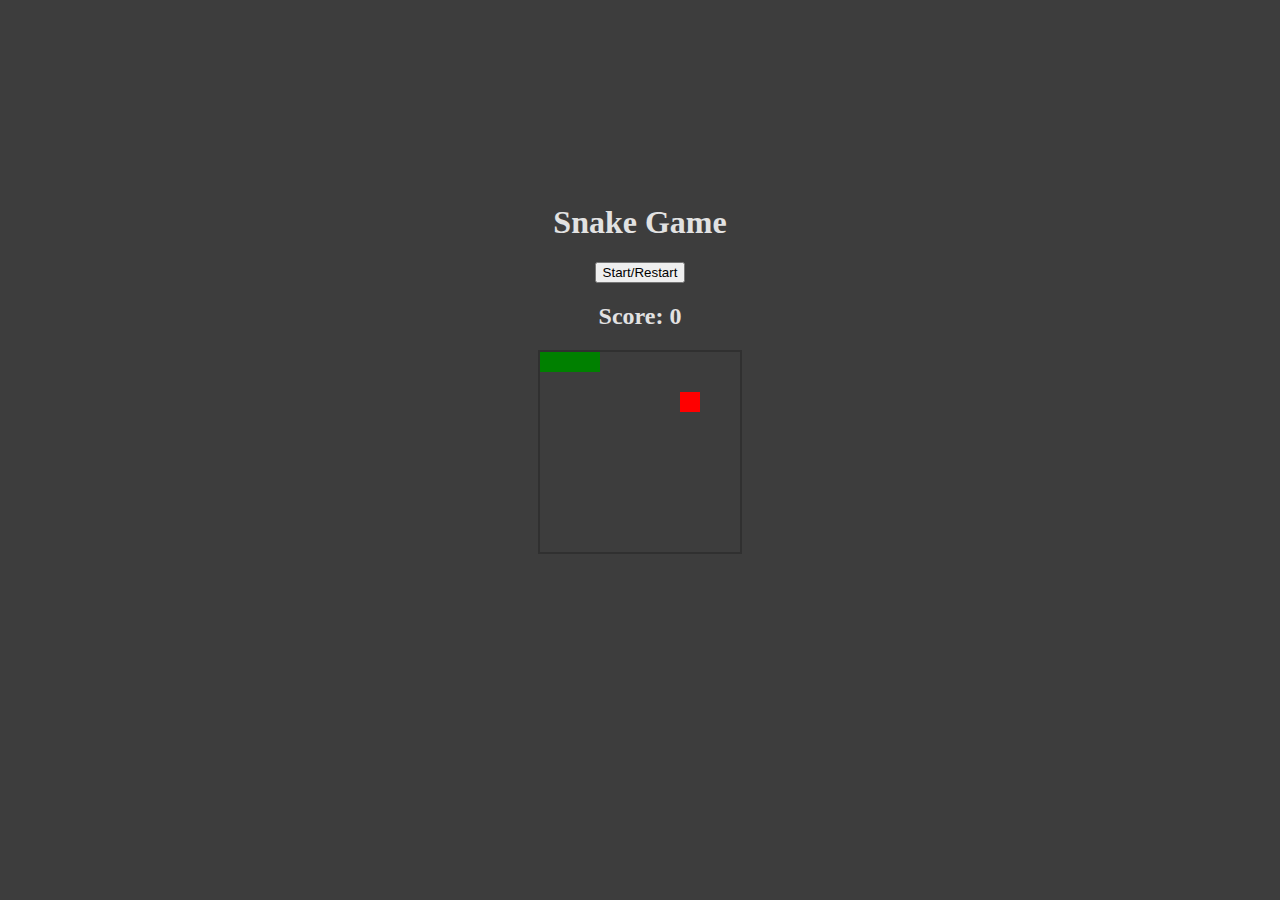
<file: _Module-4_CSSJS-Fundamentals/_snake-game/index.html>
<!DOCTYPE html>
<html lang="en">

<head>
    <meta charset="UTF-8">
    <meta http-equiv="X-UA-Compatible" content="IE=edge">
    <meta name="viewport" content="width=device-width, initial-scale=1.0">
    <link rel="stylesheet" href="css/main.css">
    <title>Snake Game</title>
</head>

<body>
    <div class="master-wrapper">
        <h1 class="main">Snake Game</h1>
        <button class="start">Start/Restart</button>
        <h2>Score: <span id="score">0</span></h2>
        <div class="grid"></div>
    </div>


    <script src="main.js"></script>
</body>

</html>
</file>
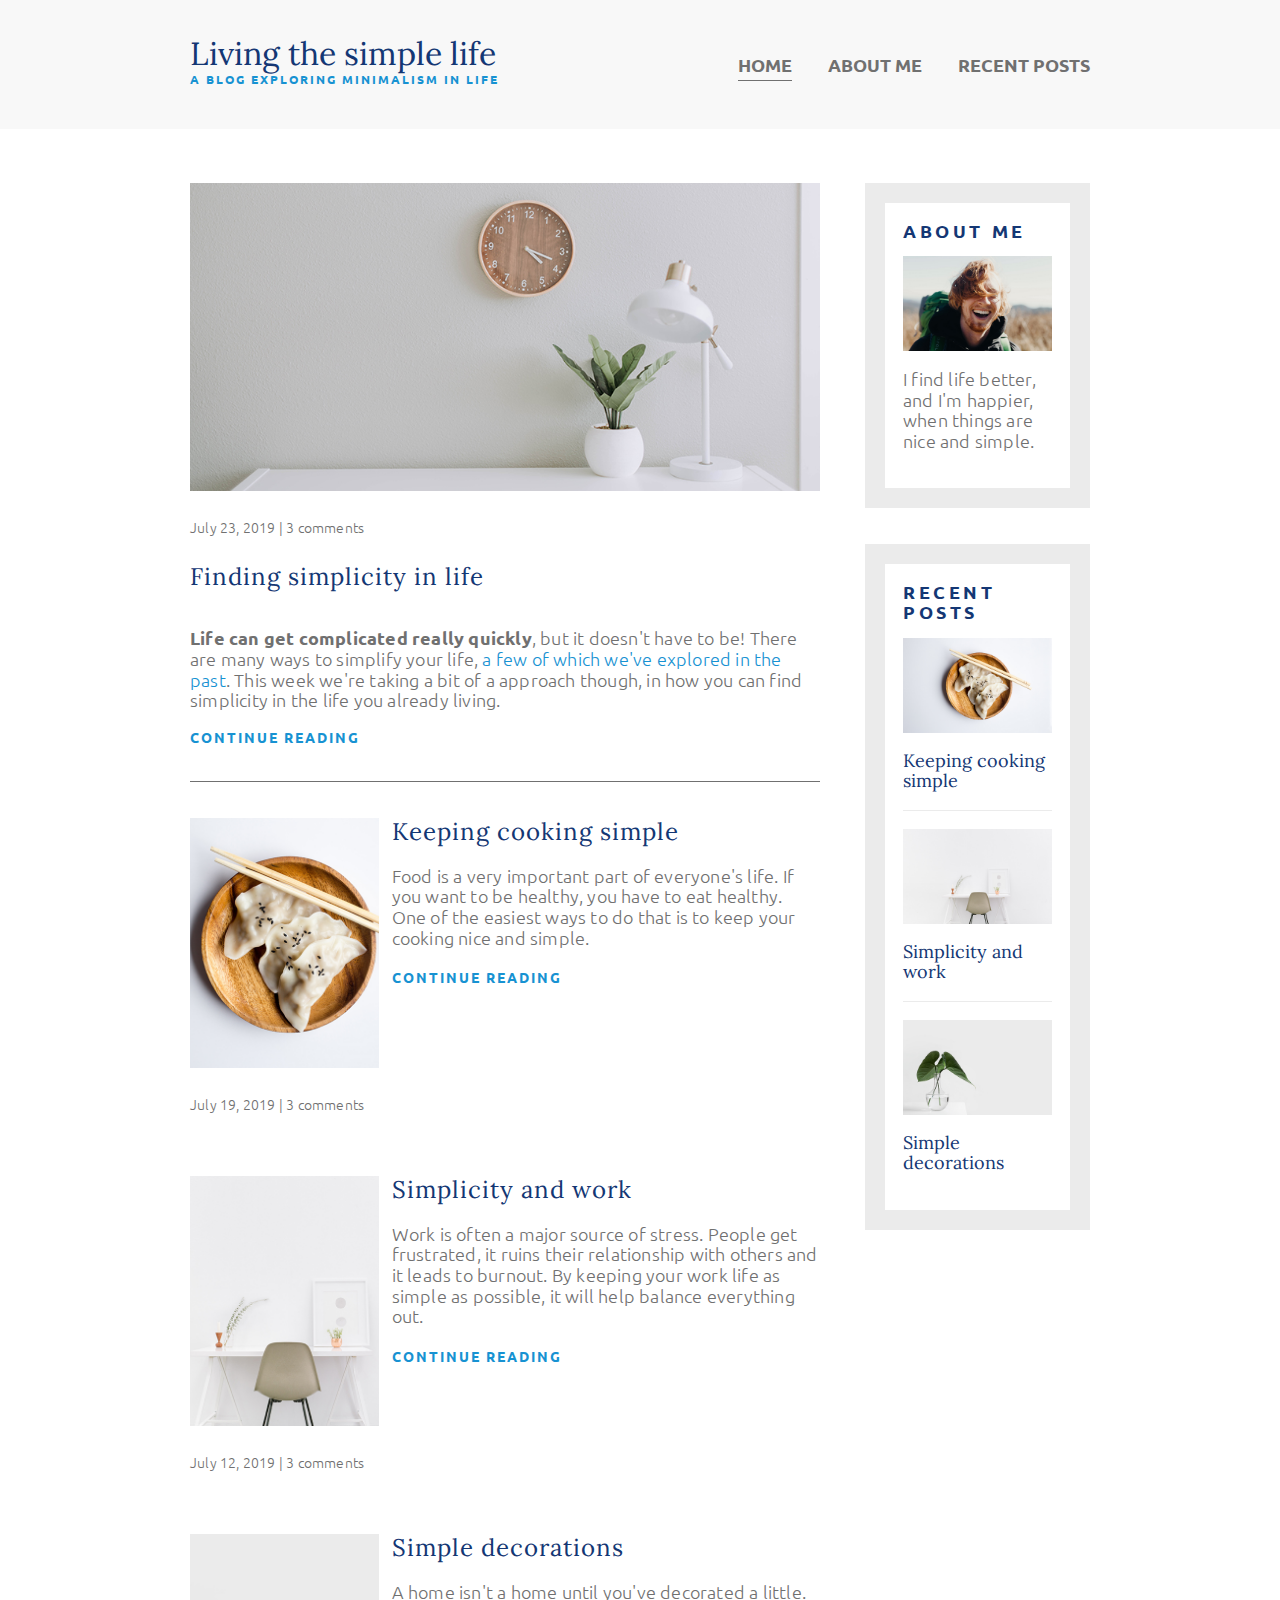
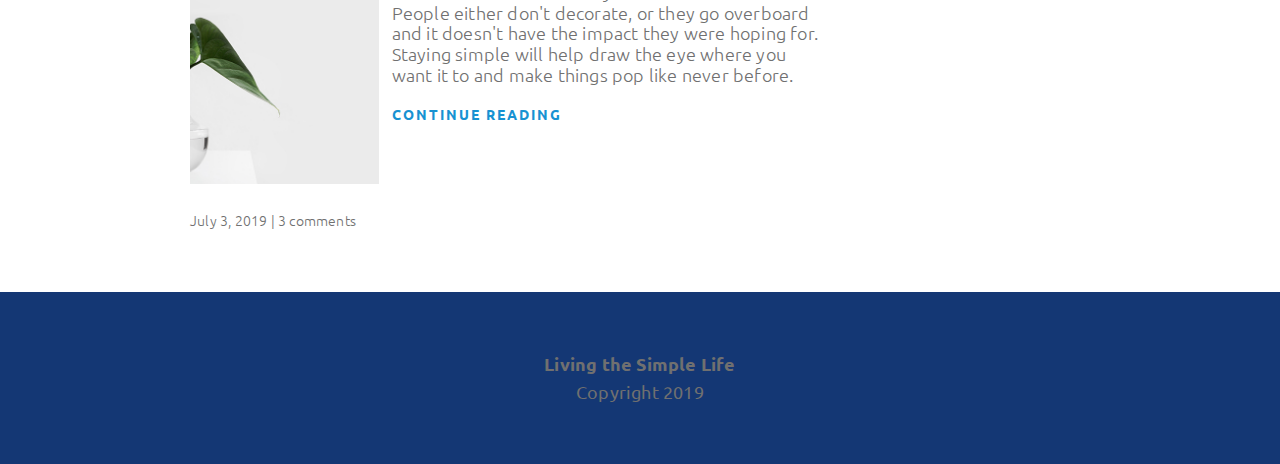
<file: _Module-5_ResponsiveDesign/_living-the-simple-life-website/index.html>
<!DOCTYPE html>
<html lang="en">

<head>
    <meta charset="UTF-8">
    <meta http-equiv="X-UA-Compatible" content="IE=edge">
    <meta name="viewport" content="width=device-width, initial-scale=1.0">
    <link href="https://fonts.googleapis.com/css?family=Lora|Ubuntu:300,400,700&display=swap" rel="stylesheet">
    <link rel="stylesheet" href="css/normalize.css">
    <link rel="stylesheet" href="css/sass/main.css">
    <title>Living the Simple Life</title>
</head>

<body>
    <header>
        <div class="header__container header__container--nav">
            <div class="header__site-title">
                <h1>Living the simple life</h1>
                <p class="header__site-title--subtitle">A blog exploring minimalism in life</p>
            </div>
            <nav>
                <ul>
                    <li><a href="#" class="header__nav--current-page">Home</a></li>
                    <li><a href="#">About me</a></li>
                    <li><a href="#">Recent posts</a></li>
                </ul>
            </nav>
        </div> <!-- / .container -->
    </header>

    <!-- MASTER BODY WRAPPER START -->
    <div class="masterbody--wrapper">
        <main role="main" class="main__master-wrapper">

            <!-- FEATURED ARTICLE -->
            <article class="article__featured">
                <h2 class="article__featured--title">
                    Finding simplicity in life
                </h2>
                <img src="img/life.jpg"
                    alt="a minimalist desk with only a plant, simple light and a hipster looking clock on the wall"
                    class="article__featured--image">
                <p class="article__featured--info">July 23, 2019 | 3 comments</p>
                <p class="article__featured--body">
                    <span class="text--bold">Life can get complicated really quickly</span>, but it doesn't have to be!
                    There are many ways to simplify
                    your life, <a href="#" class="article__text-link">a few of which we've explored in the past</a>.
                    This week we're taking a bit of a approach
                    though, in how you can find simplicity in the life you already living.
                </p>
                <a href="#" class="article__featured--read-more">continue reading</a>
            </article>

            <!-- RECENT ARTICLE #1 -->
            <article class="article__recent">
                <div class="article__recent--main">
                    <h2 class="article__recent--title">Keeping cooking simple</h2>
                    <p class="article__recent--body">Food is a very important part of everyone's life. If you want to be
                        healthy,
                        you have to eat healthy. One of the easiest ways to do that is to keep your cooking nice and
                        simple.
                    </p>
                    <a href="#" class="article__recent--read-more">continue reading</a>
                </div>
                <div class="article__recent--secondary">
                    <img src="img/food.jpg" alt="super happy yummy food" class="article__recent--image">
                    <p class="article__recent--info">July 19, 2019 | 3 comments</p>
                </div>
            </article>

            <!-- RECENT ARTICLE #2 -->
            <article class="article__recent">
                <div class="article__recent--main">
                    <h2 class="article__recent--title">Simplicity and work</h2>
                    <p class="article__recent--body">
                        Work is often a major source of stress. People get frustrated, it ruins their relationship with
                        others and it leads to burnout. By keeping your work life as simple as possible, it will help
                        balance everything out.
                    </p>
                    <a href="#" class="article__recent--read-more">continue reading</a>
                </div>
                <div class="article__recent--secondary">
                    <img src="img/work.jpg" alt="a simple chair for a simple human" class="article__recent--image">
                    <p class="article__recent--info">July 12, 2019 | 3 comments</p>
                </div>
            </article>

            <!-- RECENT ARTICLE #3 -->
            <article class="article__recent">
                <div class="article__recent--main">
                    <h2 class="article__recent--title">Simple decorations</h2>
                    <p class="article__recent--body">
                        A home isn't a home until you've decorated a little. People either don't decorate, or they go
                        overboard and it doesn't have the impact they were hoping for. Staying simple will help draw the
                        eye where you want it to and make things pop like never before.
                    </p>
                    <a href="" class="article__recent--read-more">continue reading</a>
                </div>
                <div class="article__recent--secondary">
                    <img src="img/deco.jpg" alt="simple decorations for simple folk" class="article__recent--image">
                    <p class="article__recent--info">July 3, 2019 | 3 comments</p>
                </div>
            </article>

        </main>

        <!-- SIDEBAR START -->
        <aside class="mastersidebar--wrapper">
            <div id="aboutMe" class="sidebar__widget">
                <h2 class="sidebar__widget-title">about me</h2>
                <img src="img/about-me.jpg" alt="look at this foo" class="widget-image">
                <p class="widget-body-text">
                    I find life better, and I'm happier, when things are nice and simple.
                </p>
            </div>
            <div id="recentPosts" class="sidebar__widget">
                <h2 class="sidebar__widget-title">recent posts</h2>
                <div class="sidebar__widget--recent-post">
                    <h3 class="sidebar__widget-recentPostTitle">Keeping cooking simple</h3>
                    <img src="img/food.jpg" alt="some food" class="widget-image">
                </div>
                <div class="sidebar__widget--recent-post">
                    <h3 class="sidebar__widget-recentPostTitle">Simplicity and work</h3>
                    <img src="img/work.jpg" alt="work stuff" class="widget-image">
                </div>
                <div class="sidebar__widget--recent-post">
                    <h3 class="sidebar__widget-recentPostTitle">Simple decorations</h3>
                    <img src="img/deco.jpg" alt="simple hipster decor" class="widget-image">
                </div>
            </div>
        </aside>
        <!-- / SIDEBAR END -->

    </div><!-- / .MASTER-BODY-WRAPPER -->

    <footer class="footer">
        <div class="footer__wrapper">
            <p class="footer__tag">Living the Simple Life</p>
            <p class="footer__copyright">Copyright 2019</p>
        </div>
    </footer>
</body>

</html>
</file>
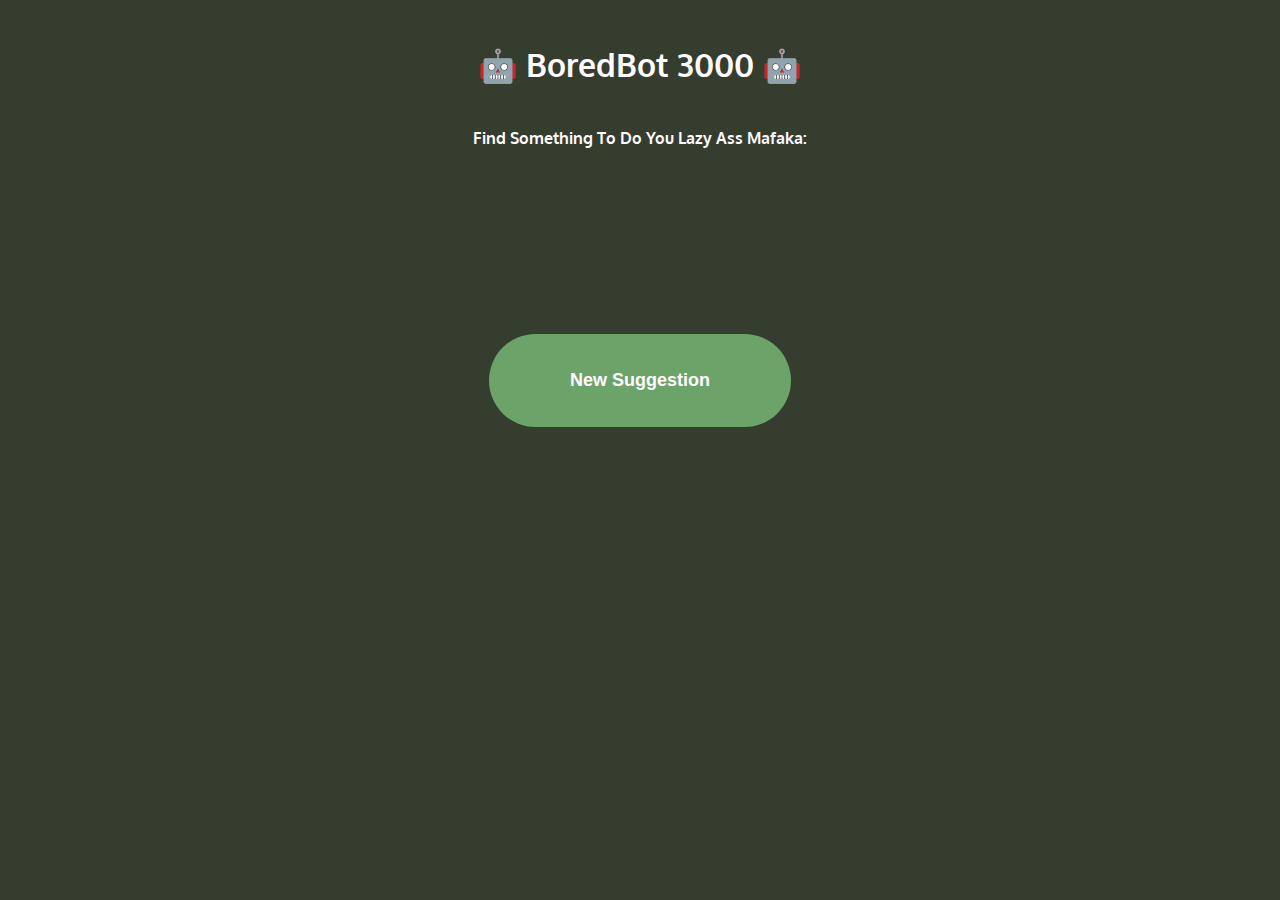
<file: _Module-7_WorkingWithAPIs/_boredBot/index.html>
<!DOCTYPE html>
<html lang="en">

<head>
    <meta charset="UTF-8">
    <meta http-equiv="X-UA-Compatible" content="IE=edge">
    <meta name="viewport" content="width=device-width, initial-scale=1.0">
    <link rel="preconnect" href="https://fonts.googleapis.com">
    <link rel="preconnect" href="https://fonts.gstatic.com" crossorigin>
    <link href="https://fonts.googleapis.com/css2?family=Oxygen:wght@300;700&display=swap" rel="stylesheet">
    <link rel="stylesheet" href="css/main.css">
    <title>Working with Fetch API's - BoredBot Project</title>
</head>

<body>
    <div class="container">
        <h1>🤖 BoredBot 3000 🤖</h1>
        <h4 id="findSomething">Find Something To Do You Lazy Ass Mafaka:</h4>
        <p id="suggestion"></p>
        <button class="btn">New Suggestion</button>
    </div>
    <script src="main.js"></script>
</body>

</html>
</file>
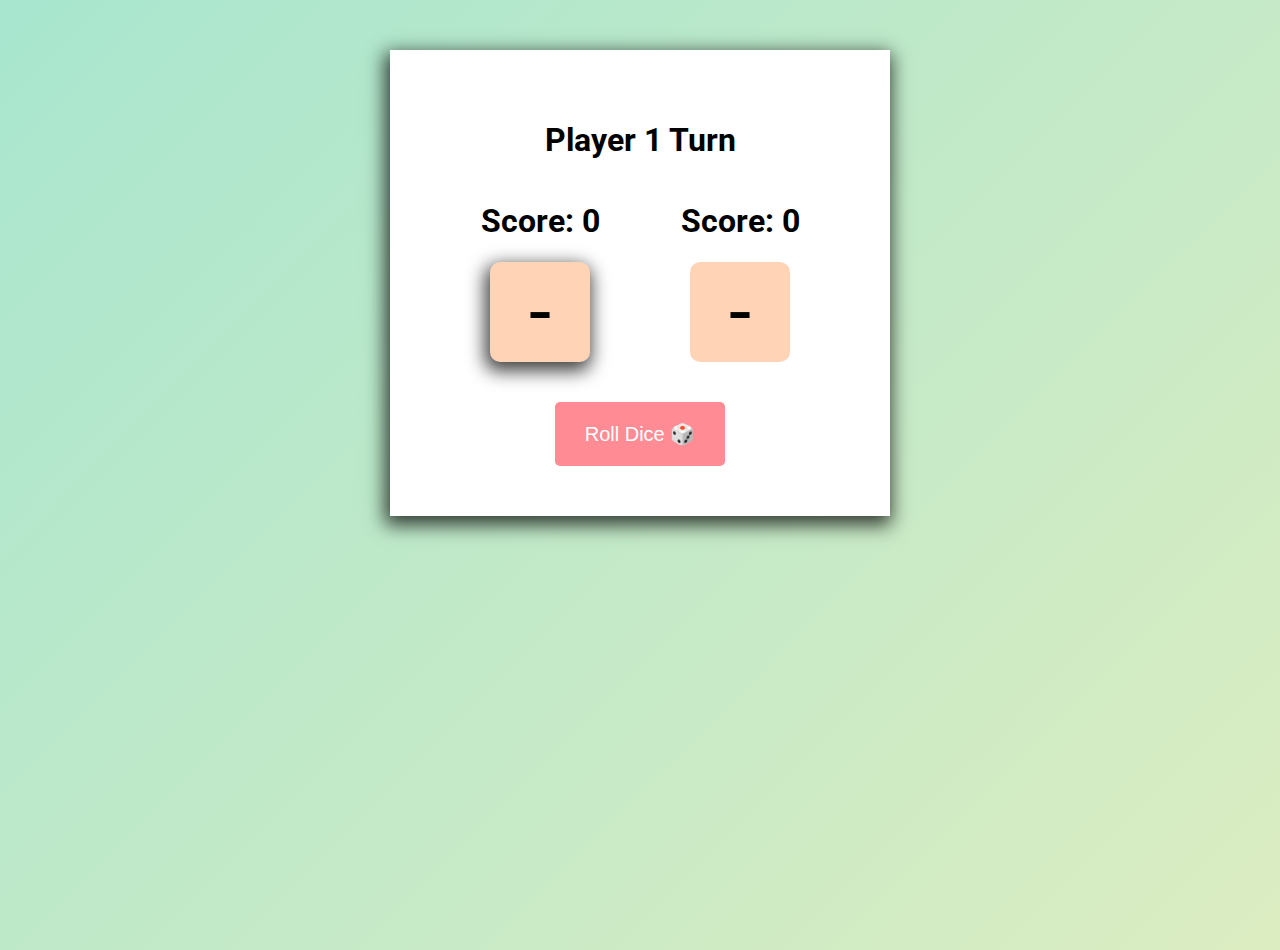
<file: _Module-4_CSSJS-Fundamentals/_JSChallenges/_dice-game/index.html>
<!DOCTYPE html>
<html lang="en">

<head>
    <meta charset="UTF-8">
    <meta http-equiv="X-UA-Compatible" content="IE=edge">
    <meta name="viewport" content="width=device-width, initial-scale=1.0">
    <link rel="preconnect" href="https://fonts.googleapis.com">
    <link rel="preconnect" href="https://fonts.gstatic.com" crossorigin>
    <link href="https://fonts.googleapis.com/css2?family=Roboto&display=swap" rel="stylesheet">
    <link rel="stylesheet" href="style.css">
    <title>Dice Game</title>
</head>

<body>
    <div class="container">
        <h1 id="message">Player 1 Turn</h1>
        <div class="players">
            <div id="player1">
                <h1>Score:
                    <span id="player1Scoreboard">0</span>
                </h1>
                <div id="player1Dice" class="dice active">-</div>
            </div>
            <div id="player2">
                <h1>Score:
                    <span id="player2Scoreboard">0</span>
                </h1>
                <div id="player2Dice" class="dice">-</div>
            </div>
        </div>

        <button id="rollBtn">Roll Dice 🎲</button>
        <button id="resetBtn">Reset Game 🔁</button>
    </div>
    <script src="script.js"></script>
</body>

</html>
</file>
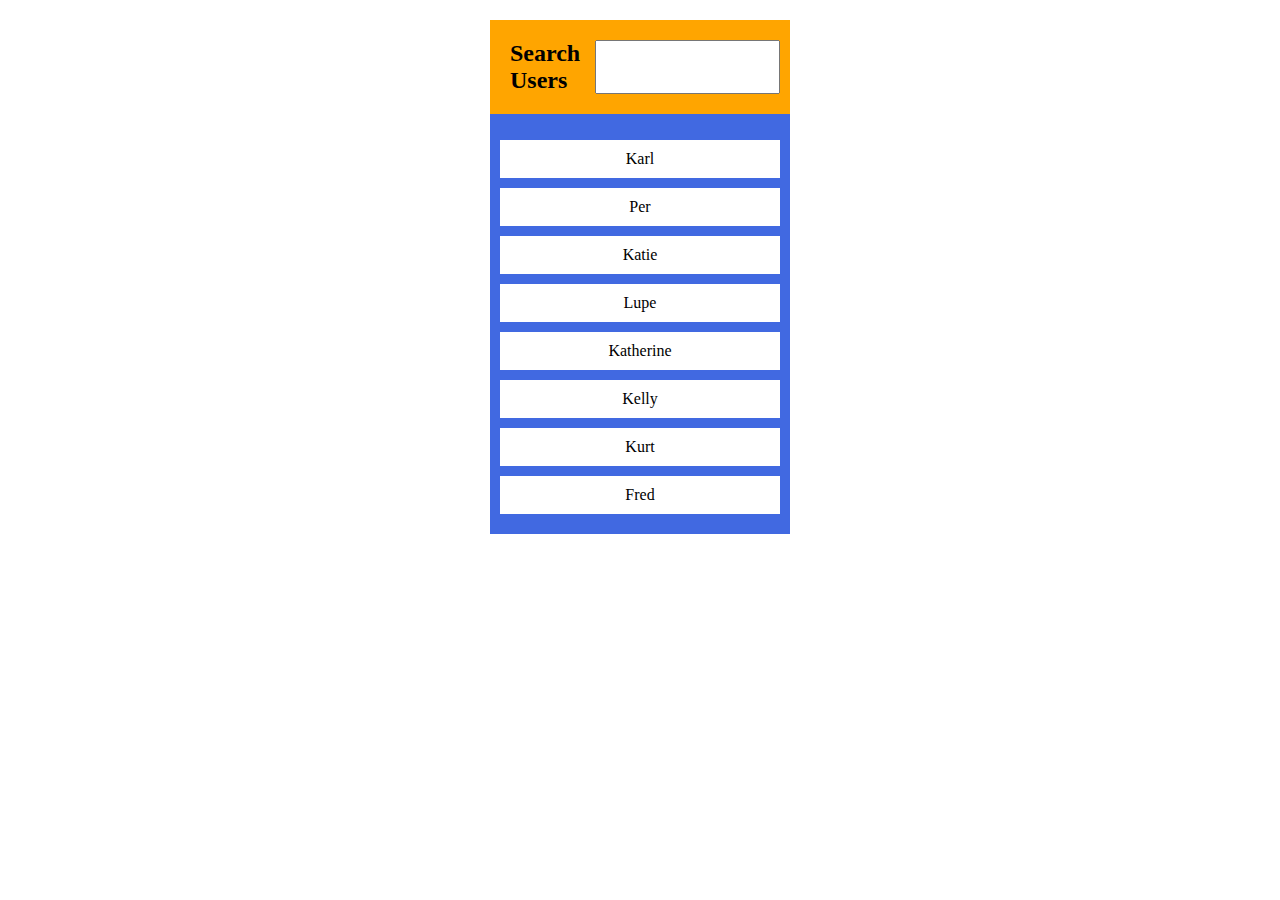
<file: _Module-4_CSSJS-Fundamentals/_JSChallenges/_search-counter/index.html>
<html>

<head>
    <link rel="stylesheet" href="style.css">
</head>

<body>
    <div id="container">
        <div id="search">
            <label for="searchInput">Search Users</label>
            <input id="searchInput" type="text">
        </div>

        <ul id="results">
            <li class="name">Karl</li>
            <li class="name">Per</li>
            <li class="name">Katie</li>
            <li class="name">Lupe</li>
            <li class="name">Katherine</li>
            <li class="name">Kelly</li>
            <li class="name">Kurt</li>
            <li class="name">Fred</li>
        </ul>

    </div>
    <script src="script.js"></script>
</body>

</html>
</file>
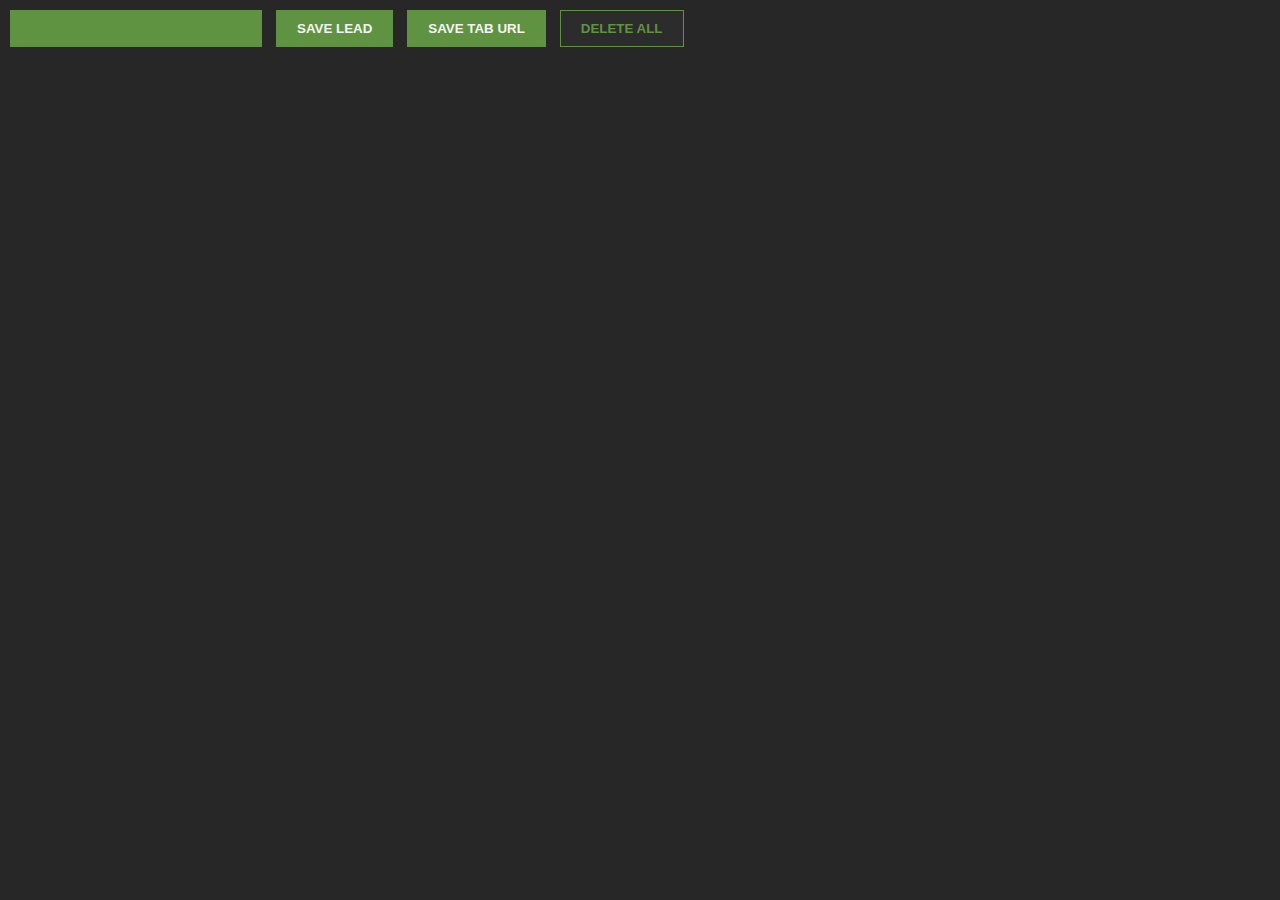
<file: _Module-3_MakingWebsitesInteractive/index-mod3.html>
<!DOCTYPE html>
<html lang="en">

<head>
    <meta charset="UTF-8">
    <meta http-equiv="X-UA-Compatible" content="IE=edge">
    <meta name="viewport" content="width=device-width, initial-scale=1.0">
    <!-- ?CSS LINK -->
    <link rel="stylesheet" href="style-mod3.css">
    <!-- ?GOOGLE FONTS  -->
    <link rel="preconnect" href="https://fonts.googleapis.com">
    <link rel="preconnect" href="https://fonts.gstatic.com" crossorigin>
    <link href="https://fonts.googleapis.com/css2?family=Lato:wght@300;400&display=swap" rel="stylesheet">
    <title>Code-Testing</title>
</head>

<body>
    <input type="text" id="input-el">
    <button id="save-btn">SAVE LEAD</button>
    <button id="saveTabURL-btn">SAVE TAB URL</button>
    <button id="delete-btn">DELETE ALL</button>
    <ul id="ul-el"></ul>
    <script src="script-mod3.js"></script>
</body>

</html>
</file>
<file: _Module-4_CSSJS-Fundamentals/_snake-game/css/main.css>
body {
  margin: 10;
  padding: 10;
  background-color: #3d3d3d;
  color: #e2e2e2;
  -webkit-box-sizing: border-box;
          box-sizing: border-box;
}

.master-wrapper {
  height: 80vh;
  display: -webkit-box;
  display: -ms-flexbox;
  display: flex;
  -webkit-box-orient: vertical;
  -webkit-box-direction: normal;
      -ms-flex-direction: column;
          flex-direction: column;
  -webkit-box-pack: center;
      -ms-flex-pack: center;
          justify-content: center;
  -webkit-box-align: center;
      -ms-flex-align: center;
          align-items: center;
}

.grid {
  display: -webkit-box;
  display: -ms-flexbox;
  display: flex;
  -ms-flex-wrap: wrap;
      flex-wrap: wrap;
  width: 200px;
  height: 200px;
  border: 2px solid #303030;
}

.square {
  width: 20px;
  height: 20px;
}

.snake {
  background-color: green;
}

.apple {
  background-color: red;
}
/*# sourceMappingURL=main.css.map */
</file>
<file: _Module-5_ResponsiveDesign/_living-the-simple-life-website/css/sass/main.css>
/*  Fonts
-----
font-family: 'Lora', serif;
font-family: 'Ubuntu', sans-serif;
*/
/* Variables */
/* End Variables */
/* =================
Master Body Systems
================= */
html,
html a {
  -webkit-font-smoothing: antialiased;
  text-shadow: 1px 1px 1px rgba(0, 0, 0, 0.004);
  -moz-osx-font-smoothing: grayscale;
}

body {
  margin: 0;
  font-family: 'Ubuntu', sans-serif;
  font-size: 1.125rem;
  font-weight: 300;
}

/* =================
Main Typography
================= */
h1,
h2,
h3 {
  font-family: 'Lora', serif;
  font-weight: 400;
  color: #143774;
  margin-top: 0;
}

h1 {
  font-size: 2rem;
  margin: 0;
}

p {
  color: #707070;
  letter-spacing: 0.2px;
}

/* =================
Header & Nav System
================= */
/* Title/Logo */
header {
  background-color: #f8f8f8;
  padding: 2em 0;
}

header .header__container {
  width: 90%;
  max-width: 900px;
  margin: 0 auto;
  display: -webkit-box;
  display: -ms-flexbox;
  display: flex;
  -webkit-box-pack: justify;
      -ms-flex-pack: justify;
          justify-content: space-between;
}

header .header__container .header__site-title--subtitle {
  font-weight: 700;
  color: #1792d2;
  font-size: .75rem;
  margin: 0;
  text-transform: uppercase;
  letter-spacing: 2px;
}

header .header__container .header__nav--current-page {
  border-bottom: 1px solid #707070;
}

header .header__container .header__nav--current-page :hover {
  color: #707070;
}

/* Navigation */
nav ul {
  list-style: none;
  padding: 0;
  display: -webkit-box;
  display: -ms-flexbox;
  display: flex;
  -webkit-box-pack: center;
      -ms-flex-pack: center;
          justify-content: center;
  text-transform: uppercase;
}

nav ul li {
  margin-left: 2em;
}

nav ul li a {
  text-decoration: none;
  color: #707070;
  font-weight: 700;
  padding: .25em 0;
}

nav ul li a:hover, nav ul li a:focus {
  color: #1792d2;
}

@media (max-width: 675px) {
  header {
    text-align: center;
  }
  header .header__container--nav {
    -webkit-box-orient: vertical;
    -webkit-box-direction: normal;
        -ms-flex-direction: column;
            flex-direction: column;
  }
  nav ul {
    -webkit-box-orient: vertical;
    -webkit-box-direction: normal;
        -ms-flex-direction: column;
            flex-direction: column;
  }
  nav ul li {
    margin: 0.625rem 0;
  }
}

/* =================
Main Body
================= */
.masterbody--wrapper {
  /* border: 1px solid green; */
  display: -webkit-box;
  display: -ms-flexbox;
  display: flex;
  -webkit-box-pack: justify;
      -ms-flex-pack: justify;
          justify-content: space-between;
  max-width: 900px;
  margin: 0 auto;
  padding-top: 3.375rem;
  /* Left Side Content */
}

.masterbody--wrapper main {
  width: 70%;
  /* affects all <img> within <main> */
  /* Featured Article  */
  /* 'Continue Reading' links */
}

.masterbody--wrapper main img {
  max-width: 100%;
  display: block;
}

.masterbody--wrapper main .article__featured {
  border-bottom: 1px solid #707070;
  padding-bottom: 2em;
  margin-bottom: 2em;
  display: -webkit-box;
  display: -ms-flexbox;
  display: flex;
  -webkit-box-orient: vertical;
  -webkit-box-direction: normal;
      -ms-flex-direction: column;
          flex-direction: column;
}

.masterbody--wrapper main .article__featured--image {
  /* width: auto; */
  height: 308px;
  -o-object-fit: cover;
     object-fit: cover;
  -o-object-position: center bottom;
     object-position: center bottom;
  -webkit-box-ordinal-group: -4;
      -ms-flex-order: -5;
          order: -5;
  /* margin-bottom: 2rem; */
}

.masterbody--wrapper main .article__featured--info {
  font-size: 0.875rem;
  font-weight: 300;
  margin: 2em 0;
  -webkit-box-ordinal-group: -3;
      -ms-flex-order: -4;
          order: -4;
}

.masterbody--wrapper main .article__featured--title {
  font-size: 1.5rem;
  letter-spacing: 1px;
  -webkit-box-ordinal-group: -2;
      -ms-flex-order: -3;
          order: -3;
}

.masterbody--wrapper main .article__featured--read-more,
.masterbody--wrapper main .article__recent--read-more {
  color: #1792d2;
  font-size: 0.875rem;
  text-decoration: none;
  text-transform: uppercase;
  font-weight: 700;
  letter-spacing: 2px;
}

.masterbody--wrapper main .article__featured--read-more:hover, .masterbody--wrapper main .article__featured--read-more:focus,
.masterbody--wrapper main .article__recent--read-more:hover,
.masterbody--wrapper main .article__recent--read-more:focus {
  color: #143774;
}

/* Recent Articles Below Featured */
article.article__recent {
  display: -webkit-box;
  display: -ms-flexbox;
  display: flex;
  -webkit-box-pack: justify;
      -ms-flex-pack: justify;
          justify-content: space-between;
  margin-bottom: 2em;
}

article.article__recent .article__recent--main {
  width: 68%;
  -webkit-box-ordinal-group: 3;
      -ms-flex-order: 2;
          order: 2;
}

article.article__recent .article__recent--secondary {
  width: 30%;
  -webkit-box-ordinal-group: 2;
      -ms-flex-order: 1;
          order: 1;
}

article.article__recent .article__recent--title {
  font-size: 1.5rem;
  letter-spacing: 1px;
  -webkit-box-ordinal-group: -2;
      -ms-flex-order: -3;
          order: -3;
}

article.article__recent .article__recent--image {
  height: 250px;
  max-width: auto;
  -o-object-fit: cover;
     object-fit: cover;
  -o-object-position: center bottom;
     object-position: center bottom;
}

article.article__recent .article__recent--info {
  font-size: 0.875rem;
  font-weight: 300;
  margin: 2em 0;
  -webkit-box-ordinal-group: -3;
      -ms-flex-order: -4;
          order: -4;
}

/* Sidebar Widgets */
aside.mastersidebar--wrapper {
  width: 25%;
}

aside.mastersidebar--wrapper .sidebar__widget {
  border: 20px solid #ebebeb;
  padding: 1em;
  margin-bottom: 2em;
}

aside.mastersidebar--wrapper .sidebar__widget .sidebar__widget-title {
  font-family: 'Ubuntu', sans-serif;
  font-size: 1.125rem;
  font-weight: 700;
  letter-spacing: 3.6px;
  text-transform: uppercase;
}

aside.mastersidebar--wrapper .sidebar__widget .sidebar__widget--recent-post {
  display: -webkit-box;
  display: -ms-flexbox;
  display: flex;
  -webkit-box-orient: vertical;
  -webkit-box-direction: normal;
      -ms-flex-direction: column;
          flex-direction: column;
  border-bottom: 1px solid #ebebeb;
  margin-bottom: 1em;
}

aside.mastersidebar--wrapper .sidebar__widget .sidebar__widget--recent-post:last-child {
  border: 0;
  margin: 0;
}

aside.mastersidebar--wrapper .sidebar__widget .sidebar__widget-recentPostTitle {
  font-size: 1.125rem;
  -webkit-box-ordinal-group: 3;
      -ms-flex-order: 2;
          order: 2;
}

aside.mastersidebar--wrapper .sidebar__widget .sidebar__widget-recentPostTitle:last-child {
  margin-bottom: 0;
}

aside.mastersidebar--wrapper .sidebar__widget img {
  max-width: 100%;
  height: auto;
  display: block;
  -webkit-box-ordinal-group: 2;
      -ms-flex-order: 1;
          order: 1;
  margin-bottom: 1em;
}

@media (max-width: 675px) {
  .masterbody--wrapper main {
    width: 100%;
    padding: 1.25rem;
  }
  aside {
    display: none;
  }
}

/* Utilities */
.text--bold {
  font-weight: 700;
}

.article__text-link {
  color: #1792d2;
  text-decoration: none;
}

.article__text-link:hover, .article__text-link:focus {
  color: #143774;
  text-decoration: none;
}

/* =================
Footer
================= */
footer {
  width: 100%;
  height: 172px;
  display: -webkit-box;
  display: -ms-flexbox;
  display: flex;
  -webkit-box-pack: center;
      -ms-flex-pack: center;
          justify-content: center;
  -webkit-box-align: center;
      -ms-flex-align: center;
          align-items: center;
  background-color: #143774;
  /* border: 1px solid fuchsia; */
}

footer .footer__wrapper {
  text-align: center;
  font-size: 18px;
  color: rgba(255, 255, 255, 0.54);
}

footer .footer__wrapper .footer__tag {
  font-weight: 700;
  margin-bottom: 8px;
}

footer .footer__wrapper .footer__copyright {
  font-weight: 400;
  margin-top: 0;
}
/*# sourceMappingURL=main.css.map */
</file>
<file: _Module-7_WorkingWithAPIs/_boredBot/css/main.css>
body {
  margin: 0;
  font-size: 16px;
  background-color: #353D2F;
  color: #fffbfe;
  font-family: 'Oxygen', sans-serif;
}

.container {
  display: -webkit-box;
  display: -ms-flexbox;
  display: flex;
  -webkit-box-orient: vertical;
  -webkit-box-direction: normal;
      -ms-flex-direction: column;
          flex-direction: column;
  -webkit-box-pack: center;
      -ms-flex-pack: center;
          justify-content: center;
  -webkit-box-align: center;
      -ms-flex-align: center;
          align-items: center;
  max-width: 500px;
  margin: 0 auto;
  height: 50vh;
}

h4 {
  margin-bottom: 4em;
}

.btn {
  margin-top: 5em;
  padding: 2em 4.5em;
  border: none;
  border-radius: 5em;
  font-size: 1.125rem;
  font-weight: 900;
  background-color: #6BA368;
  color: #fffbfe;
  cursor: pointer;
}
/*# sourceMappingURL=main.css.map */
</file>
<file: _Module-4_CSSJS-Fundamentals/_JSChallenges/_dice-game/style.css>
html,
body {
    --color-1: #a8e6cf;
    --color-2: #dcedc1;
    --color-3: #ffd3b6;
    --color-4: #ffaaa5;
    --color-5: #ff8b94;
    margin: 0;
    padding: 0;
}

body {
    padding-top: 50px;
    background-image: linear-gradient(135deg, var(--color-1), var(--color-2));
    font-family: 'Roboto', sans-serif;
    height: 100vh;
    color: black;
}

.container {
    width: 400px;
    text-align: center;
    margin: 0 auto;
    background-color: white;
    box-shadow: -2px 6px 18px 3px rgba(0, 0, 0, 0.75);
    padding: 50px;
}

.players {
    width: 100%;
    display: flex;
    justify-content: space-around;
}

.dice {
    border-radius: 10px;
    width: 100px;
    height: 100px;
    background-color: var(--color-3);
    margin: 0 auto;
    font-size: 80px;
    display: flex;
    align-items: center;
    justify-content: center;
}


button {
    color: #fff;
    padding: 20px 30px;
    font-size: 20px;
    margin-top: 40px;
    border: none;
    border-radius: 5px;
    cursor: pointer;
}

#rollBtn {
    background-color: var(--color-5);
}

#resetBtn {
    background-color: var(--color-4);
}

button:focus {
    outline: none;
}

#resetBtn {
    display: none;
}

.active {
    box-shadow: -2px 6px 18px 3px rgba(0, 0, 0, 0.75);
}
</file>
<file: _Module-4_CSSJS-Fundamentals/_JSChallenges/_search-counter/style.css>
html, body {
    margin: 0;
    padding: 0;
}

#container {
    width: 300px;
    margin: 0 auto;
    margin-top: 20px;
    background-color: royalblue;
}

#search {
    display: flex;
    padding: 20px;
    background-color: orange;
}

#search label {
    font-size: 24px;
    font-weight: bold;
    margin-right: 15px;
}

#results {
    display: block;
    padding: 10px;
}

#results .name {
    width: 100%;
    padding: 10px 0;
    text-align: center;
    background-color: white;
    margin-bottom: 10px;
    list-style-type: none;
}
</file>
<file: _Module-3_MakingWebsitesInteractive/style-mod3.css>
body {
    margin: 0;
    padding: 10px;
    font-family: 'Lato', sans-serif;
    background-color: rgb(39, 39, 39);
    color: whitesmoke;
}

input {
    width: 20%;
    padding: 10px;
    box-sizing: border-box;
    border: 1px solid #5f9341;
    margin-bottom: 4px;
    color: whitesmoke;
}

input[type="text"] {
    background-color: #5f9341;
}

button {
    padding: 10px 20px;
    font-weight: bold;
    margin-left: 10px;
    border: 1px solid #5f9341;
}

button#save-btn, button#saveTabURL-btn {
    background: #5f9341;
    color: whitesmoke;
}

button#delete-btn {
    color: #5f9341;
    background-color: rgb(44, 44, 44);
}

ul {
    list-style: none;
    padding-left: 0;
}

li {
    margin-top: 5px;
    color: #5f9341;
}

li a {
    text-decoration: none;
}

a:link {
    color: #5f9341;
}

/* visited link */
a:visited {
    color: #5f9341;
}

/* mouse over link */
a:hover {
    color: #75cc42;
}

/* selected link */
a:active {
    color: #75cc42;
}
</file>
